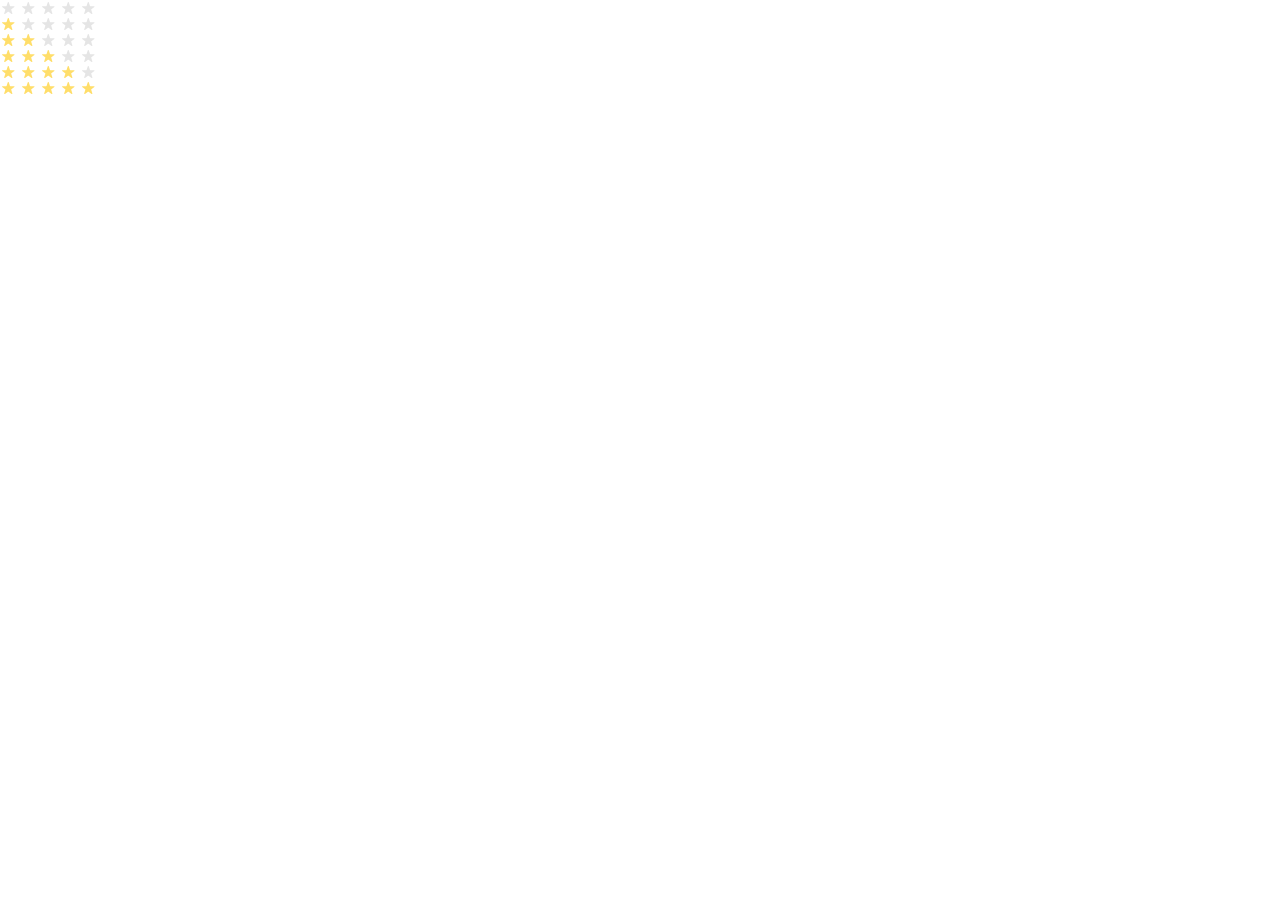
<file: index.html>
<!doctype html><html lang="en"><head><meta charset="utf-8"><meta name="viewport" content="width=device-width, user-scalable=no, initial-scale=1.0, maximum-scale=1.0, minimum-scale=1.0"><title>Stars</title><link rel="stylesheet" href="index.1d5062ca.css"></head><body> <div class="wrapper__stars"> <section class="stars stars--0"> <div class="stars__star"></div> <div class="stars__star"></div> <div class="stars__star"></div> <div class="stars__star"></div> <div class="stars__star"></div> </section> <section class="stars stars--1"> <div class="stars__star"></div> <div class="stars__star"></div> <div class="stars__star"></div> <div class="stars__star"></div> <div class="stars__star"></div> </section> <section class="stars stars--2"> <div class="stars__star"></div> <div class="stars__star"></div> <div class="stars__star"></div> <div class="stars__star"></div> <div class="stars__star"></div> </section> <section class="stars stars--3"> <div class="stars__star"></div> <div class="stars__star"></div> <div class="stars__star"></div> <div class="stars__star"></div> <div class="stars__star"></div> </section> <section class="stars stars--4"> <div class="stars__star"></div> <div class="stars__star"></div> <div class="stars__star"></div> <div class="stars__star"></div> <div class="stars__star"></div> </section> <section class="stars stars--5"> <div class="stars__star"></div> <div class="stars__star"></div> <div class="stars__star"></div> <div class="stars__star"></div> <div class="stars__star"></div> </section> </div> </body></html>
</file>
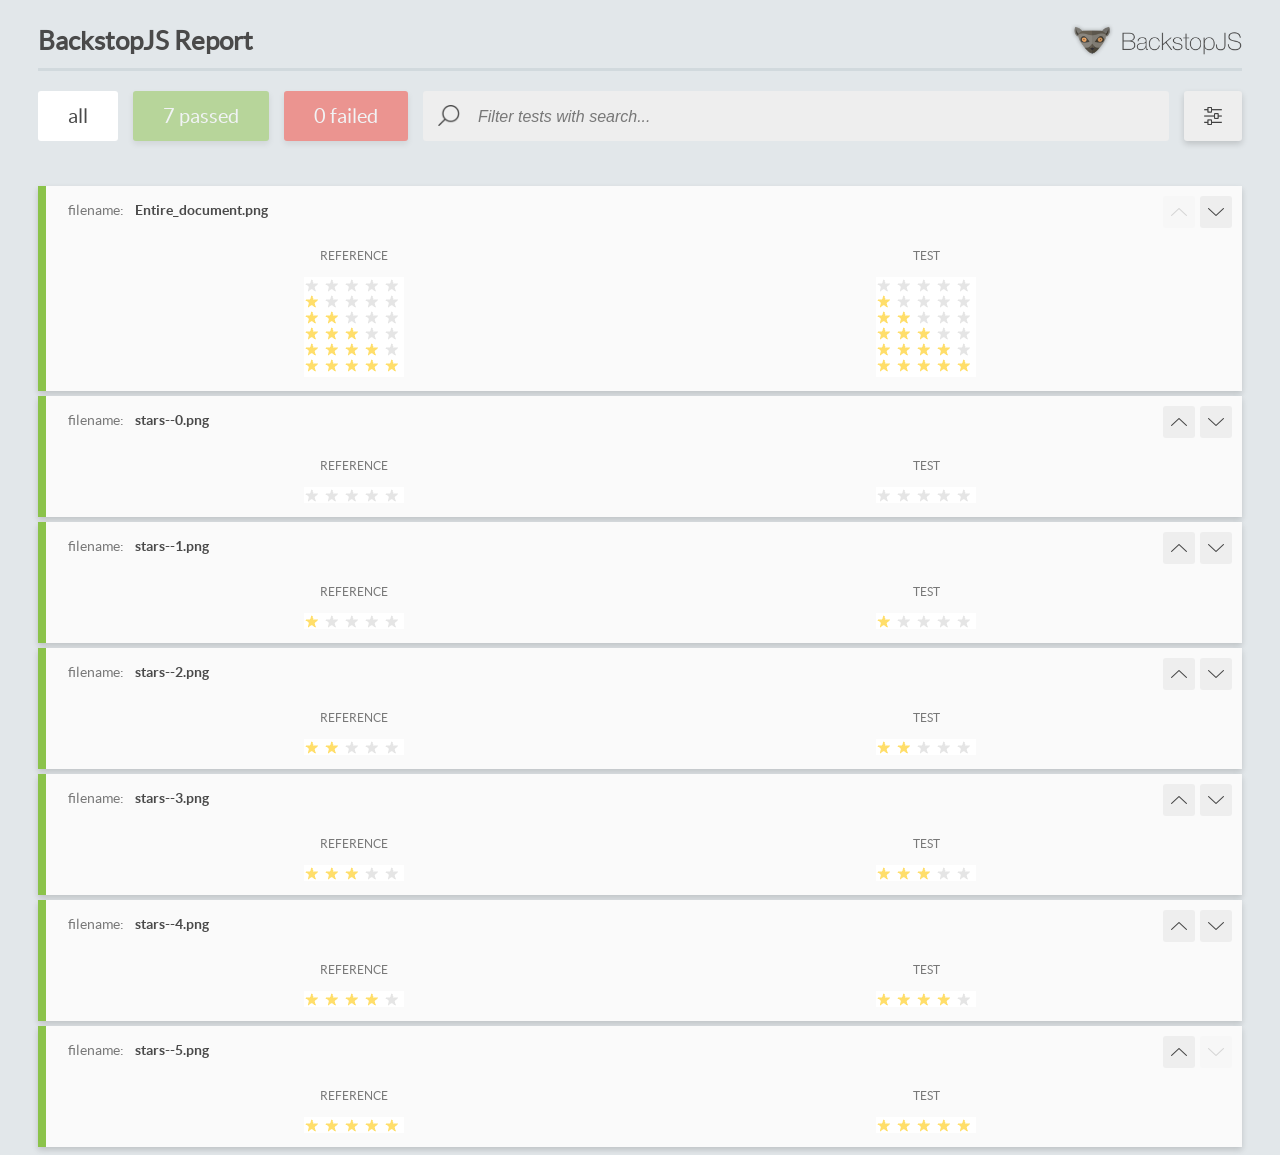
<file: report/html_report/index.html>
<!DOCTYPE html>
<html>
  <head>
    <meta charset="utf-8">
    <!-- Disable Cache -->
    <meta http-equiv="Cache-Control" content="no-cache, no-store, must-revalidate">
    <meta http-equiv="Pragma" content="no-cache">
    <meta http-equiv="Expires" content="0">

    <title>BackstopJS Report</title>

    <style>
      @font-face {
          font-family: 'latoregular';
          src: url('./assets/fonts/lato-regular-webfont.woff2') format('woff2'),
              url('./assets/fonts/lato-regular-webfont.woff') format('woff');
          font-weight: 400;
          font-style: normal;
      }
      @font-face {
          font-family: 'latobold';
          src: url('./assets/fonts/lato-bold-webfont.woff2') format('woff2'),
              url('./assets/fonts/lato-bold-webfont.woff') format('woff');
          font-weight: 700;
          font-style: normal;
      }

      .ReactModal__Body--open {
          overflow: hidden;
      }
      .ReactModal__Body--open .header {
        display: none;
      }

    </style>
  </head>
  <body style="background-color: #E2E7EA">
    <div id="root">

    </div>
    <script>
      function report (report) { // eslint-disable-line no-unused-vars
        window.tests = report;
      }
    </script>
    <script src="config.js"></script>
    <script src="index_bundle.js"></script>
  </body>
</html>
</file>
<file: index.1d5062ca.css>
body{margin:0}.stars{display:flex}.stars__star{background-image:url(star.822d561e.svg);background-position:50%;background-repeat:no-repeat;width:16px;height:16px;margin-right:4px}.stars--1 .stars__star:nth-child(-n+1),.stars--2 .stars__star:nth-child(-n+2),.stars--3 .stars__star:nth-child(-n+3),.stars--4 .stars__star:nth-child(-n+4),.stars--5 .stars__star:nth-child(-n+5),.stars--5 .stars__star:nth-child(-n+6){background-image:url(star-active.edda4c43.svg)}
/*# sourceMappingURL=index.1d5062ca.css.map */
</file>
